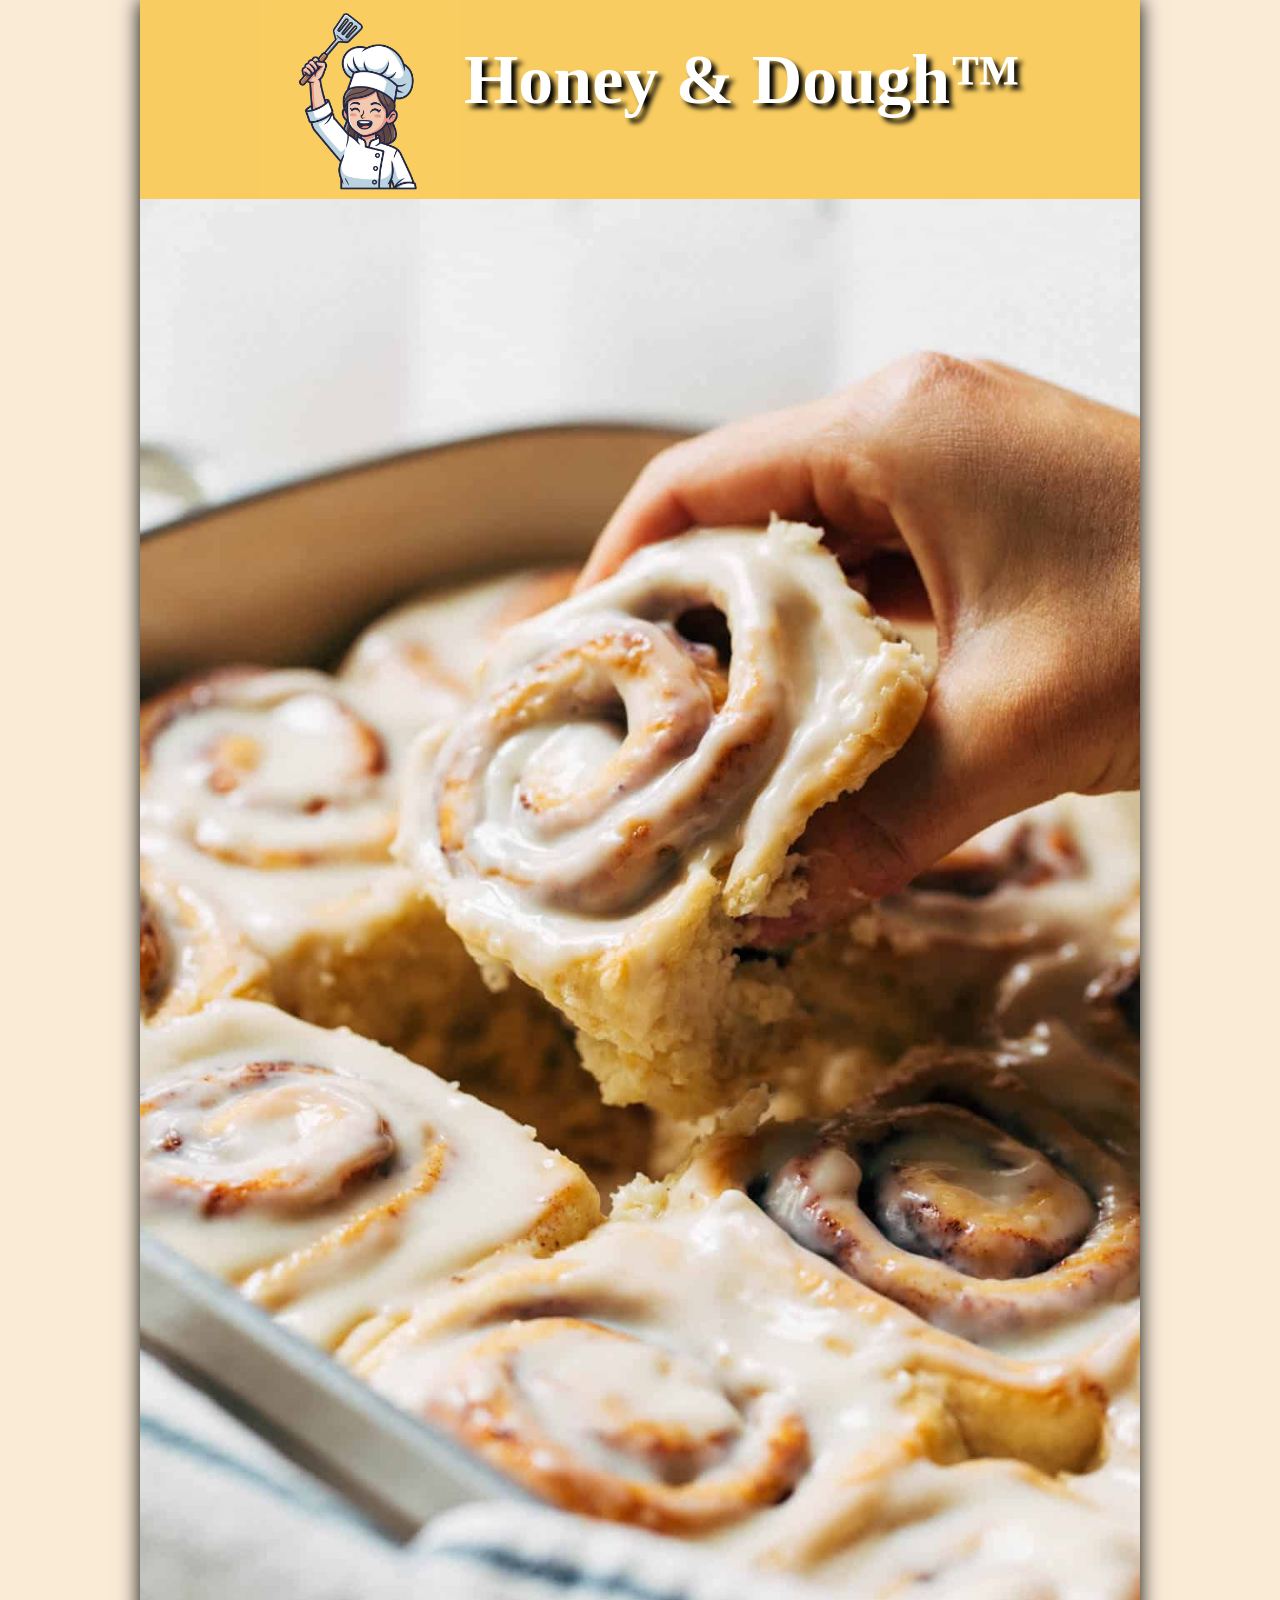
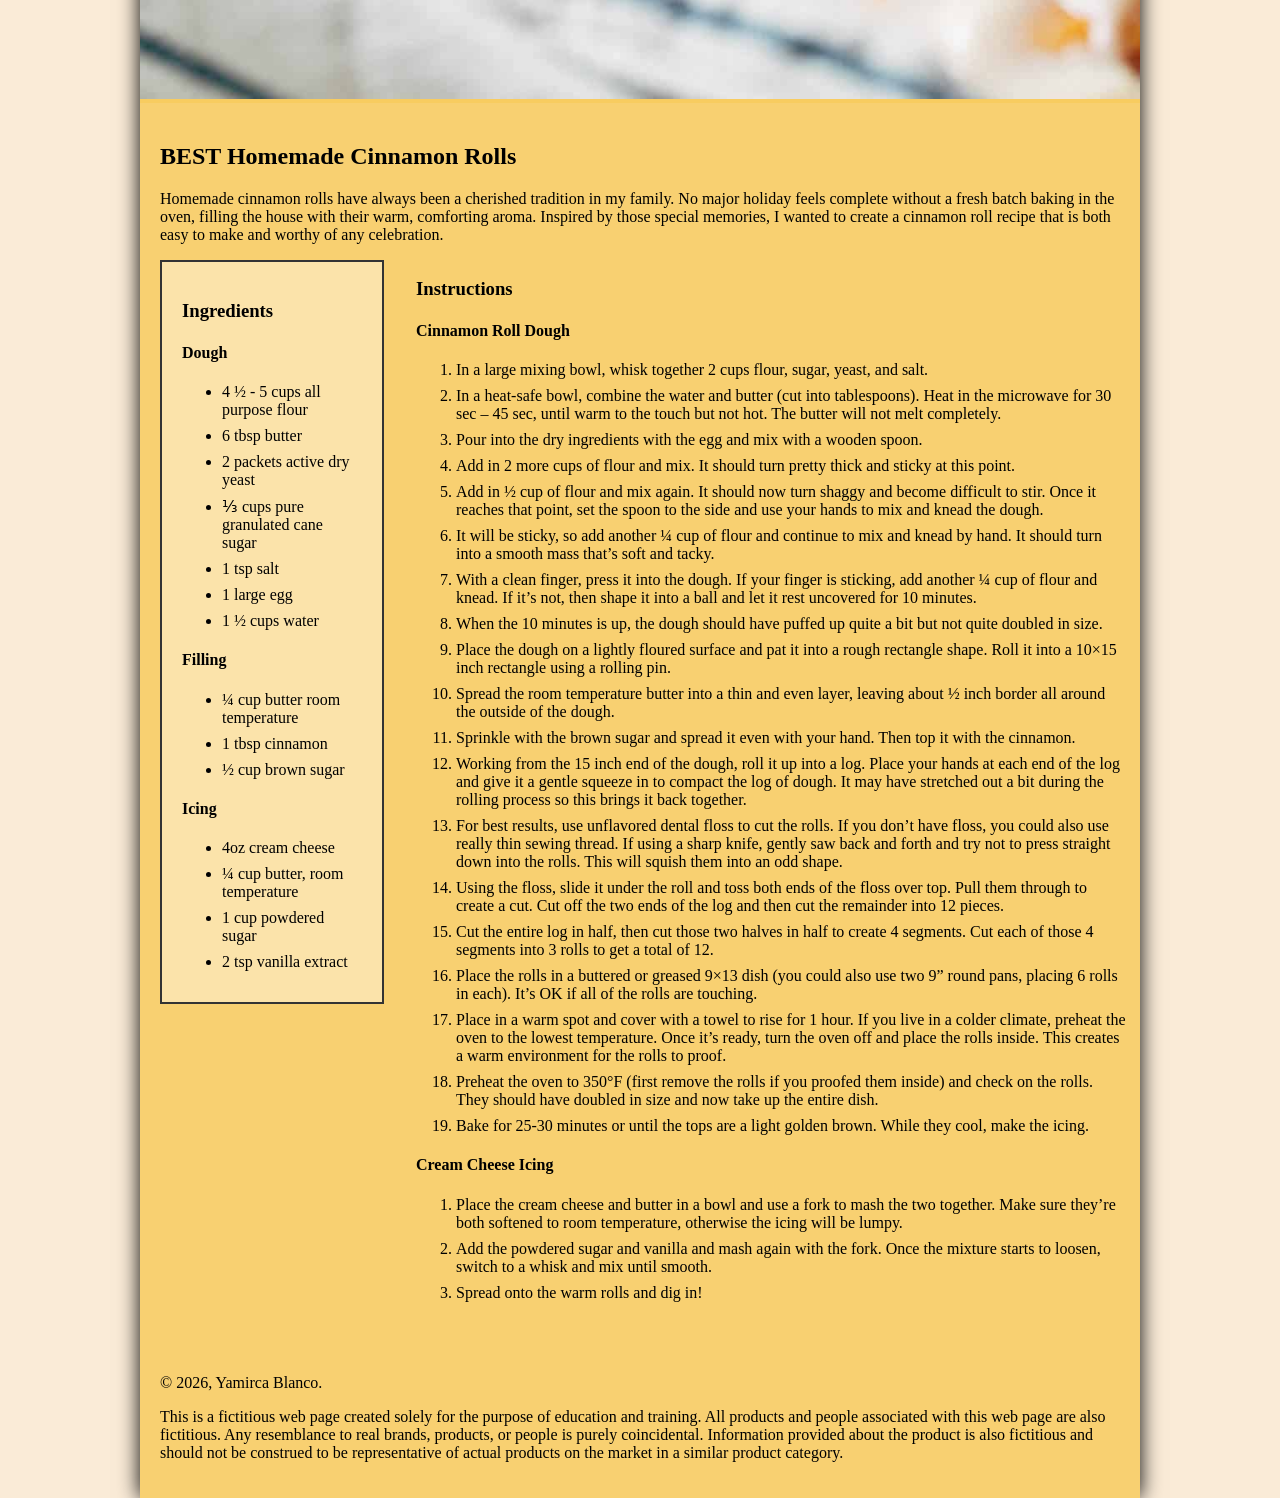
<file: index.html>
<!doctype html>
<html>
<head>
<meta charset="utf-8">
<title>Bakery Recipes | Yamirca Blanco, 2026</title>
<style>
body {
	margin: 0;
	background-color:antiquewhite;
	background-image: url("https://cdn-icons-png.magnific.com/256/7395/7395214.png?semt=ais_white_label"); 
	background-attachment: fixed;
	background-repeat:repeat-xy; 
	background-position:left
}
wrapper {
    width: 1000px;
    display: block;
    margin: auto;
	background-color: rgba(248, 204, 96, 0.85);
	box-shadow: 0 0 20px black;
}
h1 {
    display: inline;
	color:white;
	text-shadow: 5px 5px 5px black;
	font-size: 70px;
}
.logo {
    vertical-align: middle;
    width: 200px;
}
header {
	text-align: center;
	background-color:#f8cc60;
}
.banner {
    width: 100%;
	}
.container {
	display: grid;
    grid-template-columns: 25% 75%;
    gap: 16px;
}
.my-box{
	width: 180px;
	height: 700px;
	background-color: rgba(255, 255, 255, 0.4);
  	border: 2px solid #333333;
	padding: 20px;
	margin: 0px;
	}
	li{
		margin-bottom: 8px;
		margin-right: 8px;
	}
	main,footer{
		padding: 20px;
		border-radius: 8px;
	}
</style>
</head>

<body>
<wrapper>
  <header> <img src="chef.jpg" class="logo" />
    <h1>Honey &amp; Dough&trade;</h1>
  </header>
	<header>
	<img src="cinnamonrolls.jpg" class="banner" /></header>
  <main> 
	  <h2>BEST Homemade Cinnamon Rolls</h2>
    <p>Homemade cinnamon rolls have always been a cherished tradition in my family. No major holiday feels complete without a fresh batch baking in the oven, filling the house with their warm, comforting aroma. Inspired by those special memories, I wanted to create a cinnamon roll recipe that is both easy to make and worthy of any celebration.</p>
    <div class="container">
		<div class="my-box">
      <section>
        <h3>Ingredients</h3>
        <h4>Dough</h4>
        <ul>
          <li>4 &frac12; - 5 cups all purpose flour</li>
          <li>6 tbsp butter</li>
          <li>2 packets active dry yeast</li>
          <li>&frac13; cups pure granulated cane sugar</li>
          <li>1 tsp salt</li>
          <li>1 large egg</li>
          <li>1 &frac12; cups water</li>
        </ul>
        <h4>Filling</h4>
        <ul>
          <li>&frac14; cup butter room temperature</li>
          <li>1 tbsp cinnamon</li>
          <li>&frac12; cup brown sugar</li>
        </ul>
        <h4>Icing</h4>
        <ul>
          <li>4oz cream cheese</li>
          <li>&frac14; cup butter, room temperature</li>
          <li>1 cup powdered sugar</li>
          <li>2 tsp vanilla extract</li>
        </ul>
      </section>
		</div>
      <section>
        <h3>Instructions</h3>
        <h4>Cinnamon Roll Dough</h4>
        <ol>
          <li>In a large mixing bowl, whisk together 2 cups flour, sugar, yeast, and salt.</li>
          <li>In a heat-safe bowl, combine the water and butter (cut into tablespoons). Heat in the microwave for 30 sec – 45 sec, until warm to the touch but not hot. The butter will not melt completely.</li>
          <li>Pour into the dry ingredients with the egg and mix with a wooden spoon.</li>
          <li>Add in 2 more cups of flour and mix. It should turn pretty thick and sticky at this point.</li>
          <li>Add in &frac12; cup of flour and mix again. It should now turn shaggy and become difficult to stir. Once it reaches that point, set the spoon to the side and use your hands to mix and knead the dough.</li>
          <li>It will be sticky, so add another &frac14; cup of flour and continue to mix and knead by hand. It should turn into a smooth mass that&rsquo;s soft and tacky.</li>
          <li>With a clean finger, press it into the dough. If your finger is sticking, add another &frac14; cup of flour and knead. If it&rsquo;s not, then shape it into a ball and let it rest uncovered for 10 minutes.</li>
          <li>When the 10 minutes is up, the dough should have puffed up quite a bit but not quite doubled in size.</li>
          <li>Place the dough on a lightly floured surface and pat it into a rough rectangle shape. Roll it into a 10&times;15 inch rectangle using a rolling pin.</li>
          <li>Spread the room temperature butter into a thin and even layer, leaving about &frac12; inch border all around the outside of the dough. </li>
          <li>Sprinkle with the brown sugar and spread it even with your hand. Then top it with the cinnamon.</li>
          <li>Working from the 15 inch end of the dough, roll it up into a log. Place your hands at each end of the log and give it a gentle squeeze in to compact the log of dough. It may have stretched out a bit during the rolling process so this brings it back together.</li>
          <li>For best results, use unflavored dental floss to cut the rolls. If you don&rsquo;t have floss, you could also use really thin sewing thread. If using a sharp knife, gently saw back and forth and try not to press straight down into the rolls. This will squish them into an odd shape. </li>
          <li>Using the floss, slide it under the roll and toss both ends of the floss over top. Pull them through to create a cut. Cut off the two ends of the log and then cut the remainder into 12 pieces.</li>
          <li>Cut the entire log in half, then cut those two halves in half to create 4 segments. Cut each of those 4 segments into 3 rolls to get a total of 12.</li>
          <li>Place the rolls in a buttered or greased 9&times;13 dish (you could also use two 9&rdquo; round pans, placing 6 rolls in each). It&rsquo;s OK if all of the rolls are touching.</li>
          <li>Place in a warm spot and cover with a towel to rise for 1 hour. If you live in a colder climate, preheat the oven to the lowest temperature. Once it&rsquo;s ready, turn the oven off and place the rolls inside. This creates a warm environment for the rolls to proof. </li>
          <li>Preheat the oven to 350&deg;F (first remove the rolls if you proofed them inside) and check on the rolls. They should have doubled in size and now take up the entire dish.</li>
          <li>Bake for 25-30 minutes or until the tops are a light golden brown. While they cool, make the icing.</li>
        </ol>
        <h4>Cream Cheese Icing</h4>
        <ol>
          <li>Place the cream cheese and butter in a bowl and use a fork to mash the two together. Make sure they&rsquo;re both softened to room temperature, otherwise the icing will be lumpy.</li>
          <li>Add the powdered sugar and vanilla and mash again with the fork. Once the mixture starts to loosen, switch to a whisk and mix until smooth.</li>
          <li>Spread onto the warm rolls and dig in!</li>
        </ol>
      </section>
    </div>
  </main>
  <footer>
    <p>&copy; 2026, Yamirca Blanco.</p>
    <p>This is a fictitious web page created solely for the purpose of education and training. All products and people associated with this web page are also fictitious. Any resemblance to real brands, products, or people is purely coincidental. Information provided about the product is also fictitious and should not be construed to be representative of actual products on the market in a similar product category.</p>
  </footer>
</wrapper>
</body>
</html>
</file>
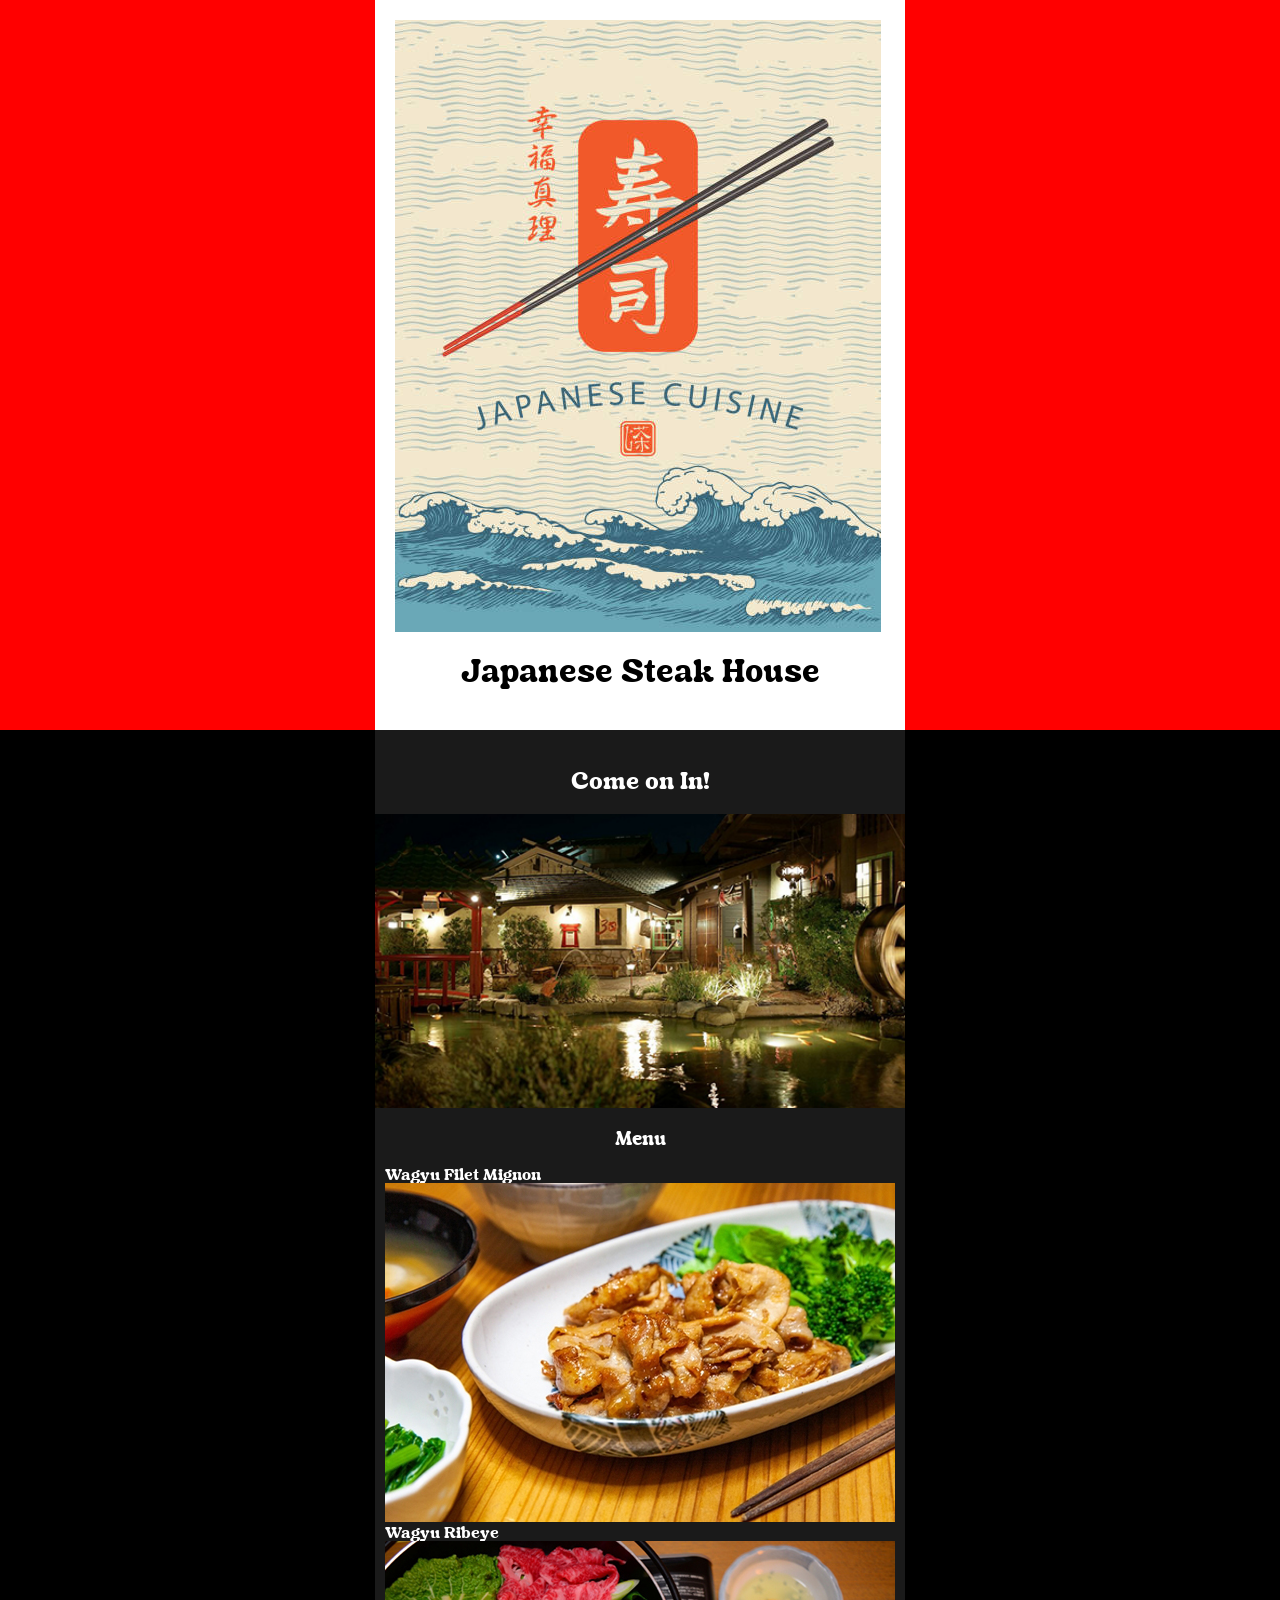
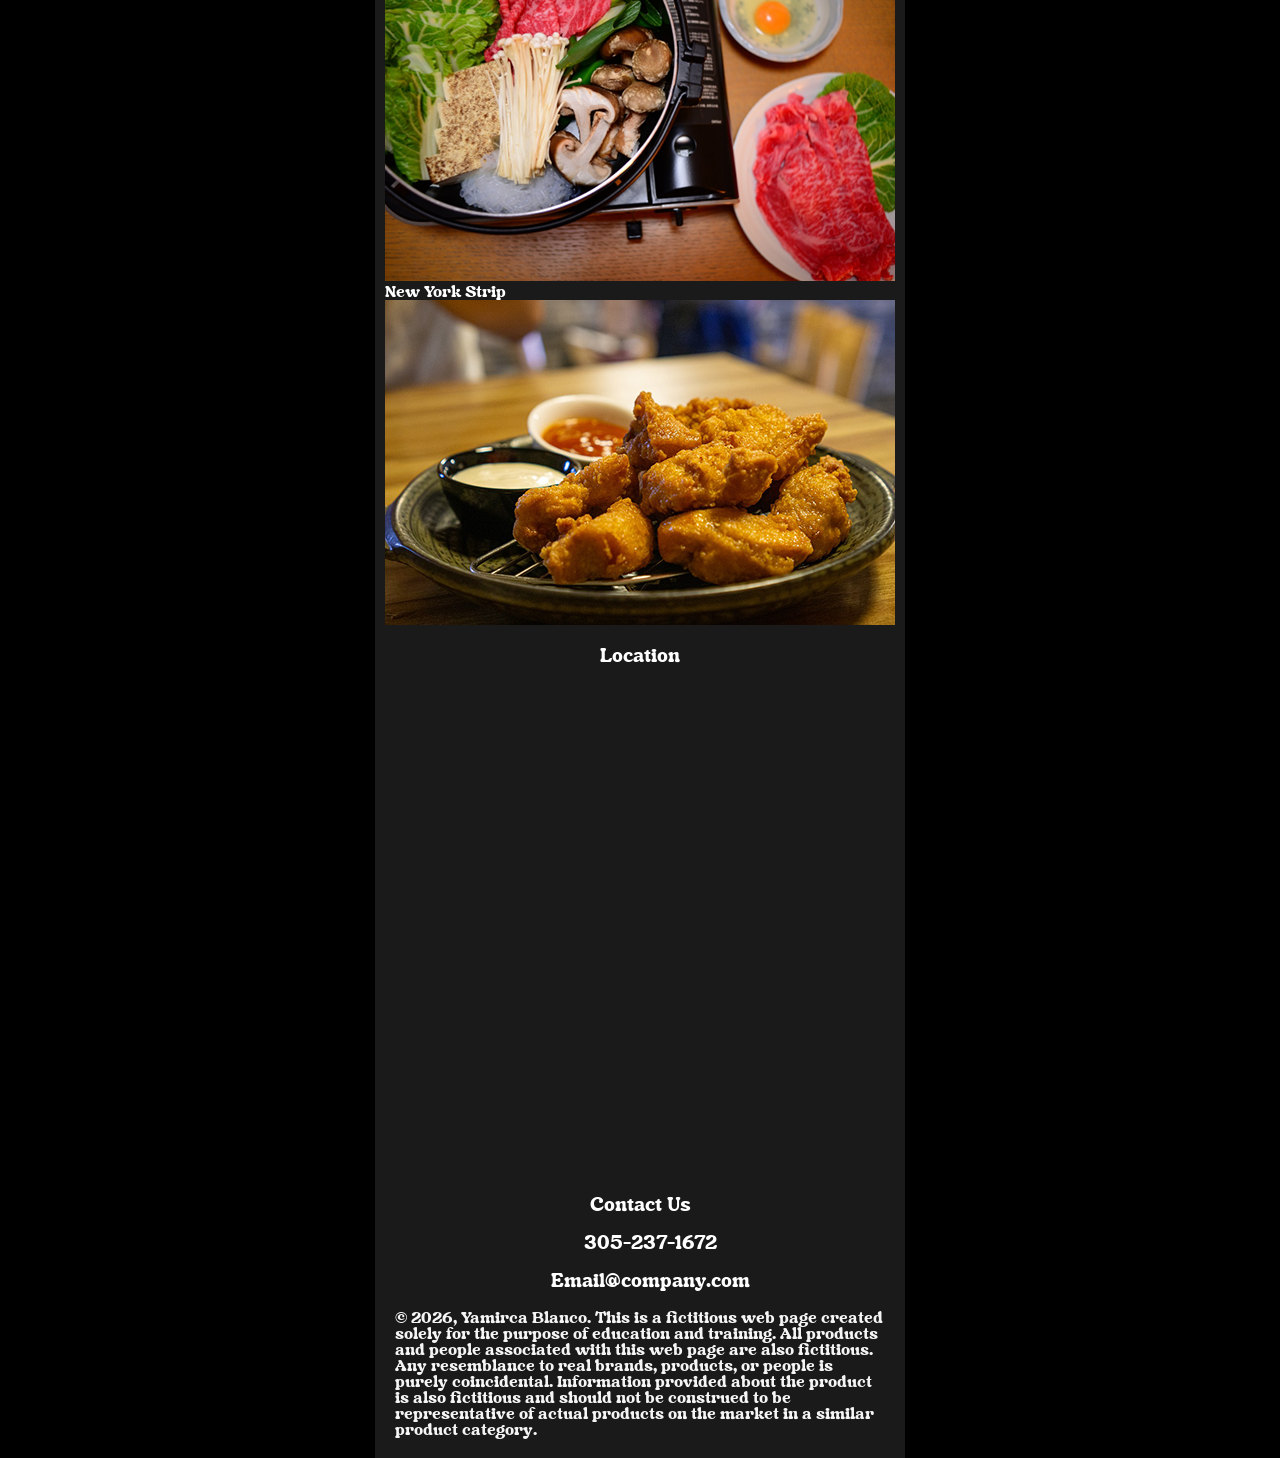
<file: gra1750p5YamircaBlanco2026/index.html>
<!doctype html>
<html>
<head>
<meta charset="utf-8">
<title>Shingo | Yamirca Blanco, 2026</title>
<style>
@font-face {
    font-family: 'soreanbold';
    src: url('sorean_bold-webfont.woff2') format('woff2');
    font-weight: normal;
    font-style: normal;
}
@font-face {
    font-family: 'soreanbold';
    src: url('sorean_bold-webfont.woff2') format('woff2'), url('sorean_bold-webfont.woff') format('woff');
    font-weight: normal;
    font-style: normal;
}
body {
    margin: 0;
    background-color: black;
    font-family: 'soreanbold';
}
wrapper {
    width: 490px;
    display: block;
    margin: auto;
    background-color: rgba(255,255,255,.10);
    padding: 20px;
}
header {
    background-color: red;
}
.topwrapper {
    background-color: white;
}
h1 {
    font-family: 'soreanbold';
    text-align: center;
}
h2 {
    color: White;
	text-align: center;
}
h3 {
    color: white;
	text-align: center;
}
li {
    color: white;
}
Footer {
    color: whitesmoke;
}
ul {
    list-style-type: none;
    padding: 0;
    margin: 0;
    width: 530px;
    margin-left: -10px;
}
</style>
</head>

<body>
<header>
  <wrapper class="topwrapper"> <img src="logo.jpg" class="logo" />
    <h1>Japanese Steak House</h1>
  </wrapper>
</header>
<wrapper>
<main>
<h2>Come on In!</h2>
<img src="banner.jpg" class="banner" 
	 style="
			width: 530px;
			margin-left:-20px;"
	 />
<h3>Menu</h3>
<ul>
  <li>Wagyu Filet Mignon<br />
    <img src="menu1.jpg" class="menu" /></li>
  <li>Wagyu Ribeye<br />
    <img src="menu2.jpg" class="menu" /></li>
  <li>New York Strip<br />
    <img src="menu3.jpg" class="menu" /></li>
</ul>
<h3>Location</h3>
<!--
Copy-and-paste Google Map below
-->
<iframe src="https://www.google.com/maps/embed?pb=!1m18!1m12!1m3!1d459971.9209043464!2d-80.53677276718746!3d25.753031099999998!2m3!1f0!2f0!3f0!3m2!1i1024!2i768!4f13.1!3m3!1m2!1s0x88d9b7e80e7897bb%3A0x63399086ff96aab3!2sSHINGO!5e0!3m2!1sen!2sus!4v1793750789382!5m2!1sen!2sus" width="490" height="490" style="border:0;" allowfullscreen="" loading="lazy" referrerpolicy="strict-origin-when-cross-origin"></iframe>
<h3>Contact Us</h3>
<ul>
  <h3>305-237-1672</h3>
  <h3>Email@company.com</h3>
  </main>
  <footer>&copy; 2026, Yamirca Blanco. This is a fictitious web page created solely for the purpose of education and training. All products and people associated with this web page are also fictitious. Any resemblance to real brands, products, or people is purely coincidental. Information provided about the product is also fictitious and should not be construed to be representative of actual products on the market in a similar product category.</footer>
</ul>
</body>
</html>
</file>
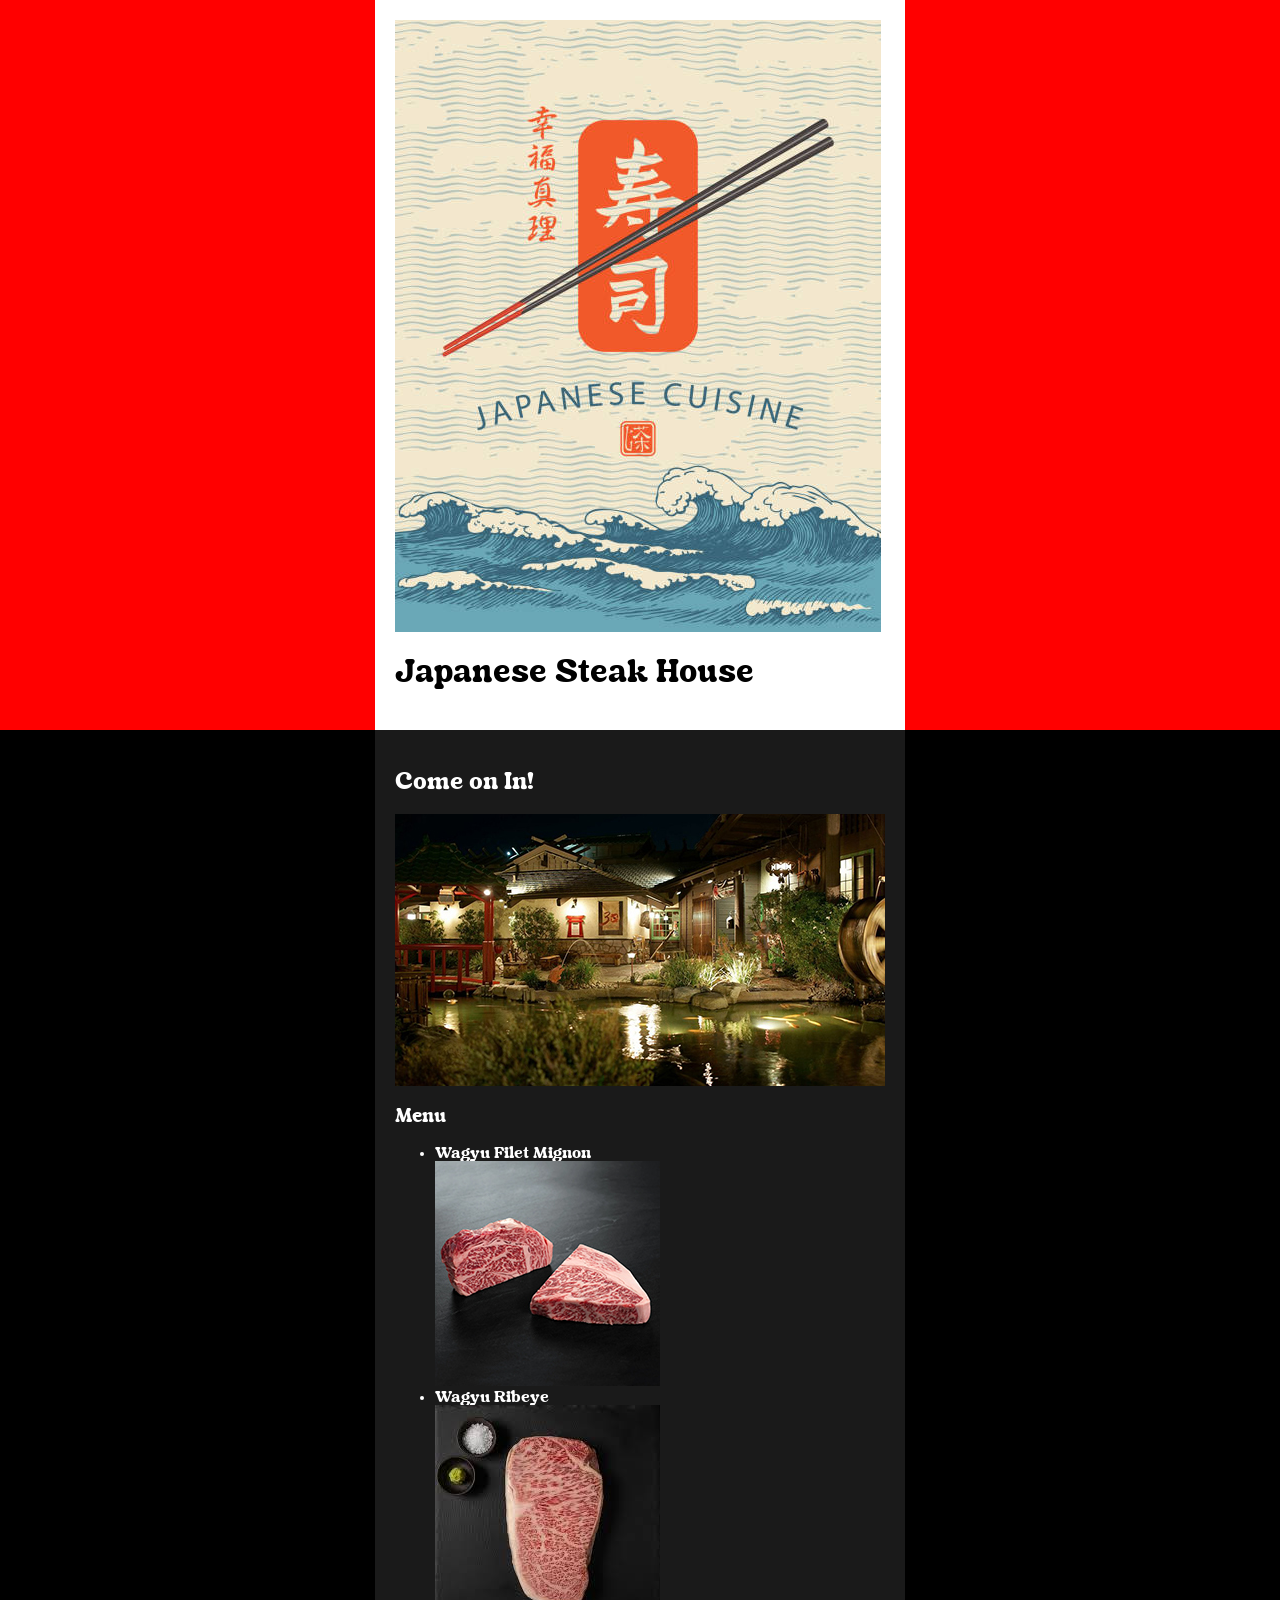
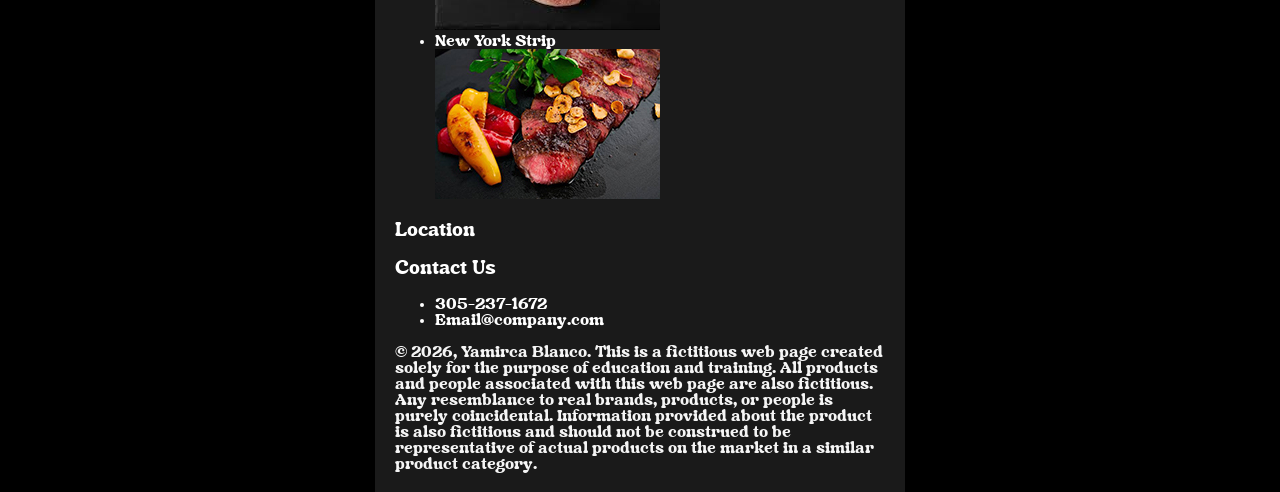
<file: gra1750p5YamircaBlanco2026/gra1750p5YamircaBlanco2026/index.html>
<!doctype html>
<html>
<head>
<meta charset="utf-8">
<title>Shingo | Yamirca Blanco, 2026</title>
	<style>
		@font-face {
    font-family: 'soreanbold';
    src: url('sorean_bold-webfont.woff2') format('woff2'),
         url('sorean_bold-webfont.woff') format('woff');
    font-weight: normal;
    font-style: normal;

}
		@font-face {
    font-family: 'soreanbold';
    src: url('sorean_bold-webfont.woff2') format('woff2'),
         url('sorean_bold-webfont.woff') format('woff');
    font-weight: normal;
    font-style: normal;

}
		body{
			margin: 0;
			background-color: black;
			font-family: 'soreanbold';
		}
		wrapper{
			width: 490px;
			display: block;
			margin: auto;
			background-color: 
			rgba(255,255,255,.10);
			padding: 20px;
		}
		header{
			background-color: red;
		}
		.topwrapper{
			background-color: white;
		}
		h1{
			font-family: 'soreanbold';
		}
		h2{
			color: White;
		}
		h3{
			color:white;
		}
		li{
			color:white;
		}
		Footer{
			color: whitesmoke;
		}
	</style>
</head>
	
<body>
	<header>
		<wrapper class="topwrapper">
		<img src="logo.jpg" class="logo" />
		<h1>Japanese Steak House</h1>
		</wrapper>
		</header>
	<wrapper>
		
<main>
		<h2>Come on In!</h2>
<img src="banner.jpg" class="banner" />
	<h3>Menu</h3>
	<ul>
		<li>Wagyu Filet Mignon<br />
		<img src="menu1.jpg" class="menu" /></li>
		<li>Wagyu Ribeye<br />
		<img src="menu2.jpg" class="menu" /></li>
		<li>New York Strip<br />
		<img src="menu3.jpg" class="menu" /></li>
	</ul>
<h3>Location</h3>
<!--
Copy-and-paste Google Map below
-->
<h3>Contact Us</h3>
<ul>
	<li>305-237-1672</li>
	<li>Email@company.com</li>
	
	</main>
	<footer>&copy; 2026, Yamirca Blanco. This is a fictitious web page created solely for the purpose of education and training. All products and people associated with this web page are also fictitious. Any resemblance to real brands, products, or people is purely coincidental. Information provided about the product is also fictitious and should not be construed to be representative of actual products on the market in a similar product category.</footer>
</ul>

</body>
</html>
</file>
